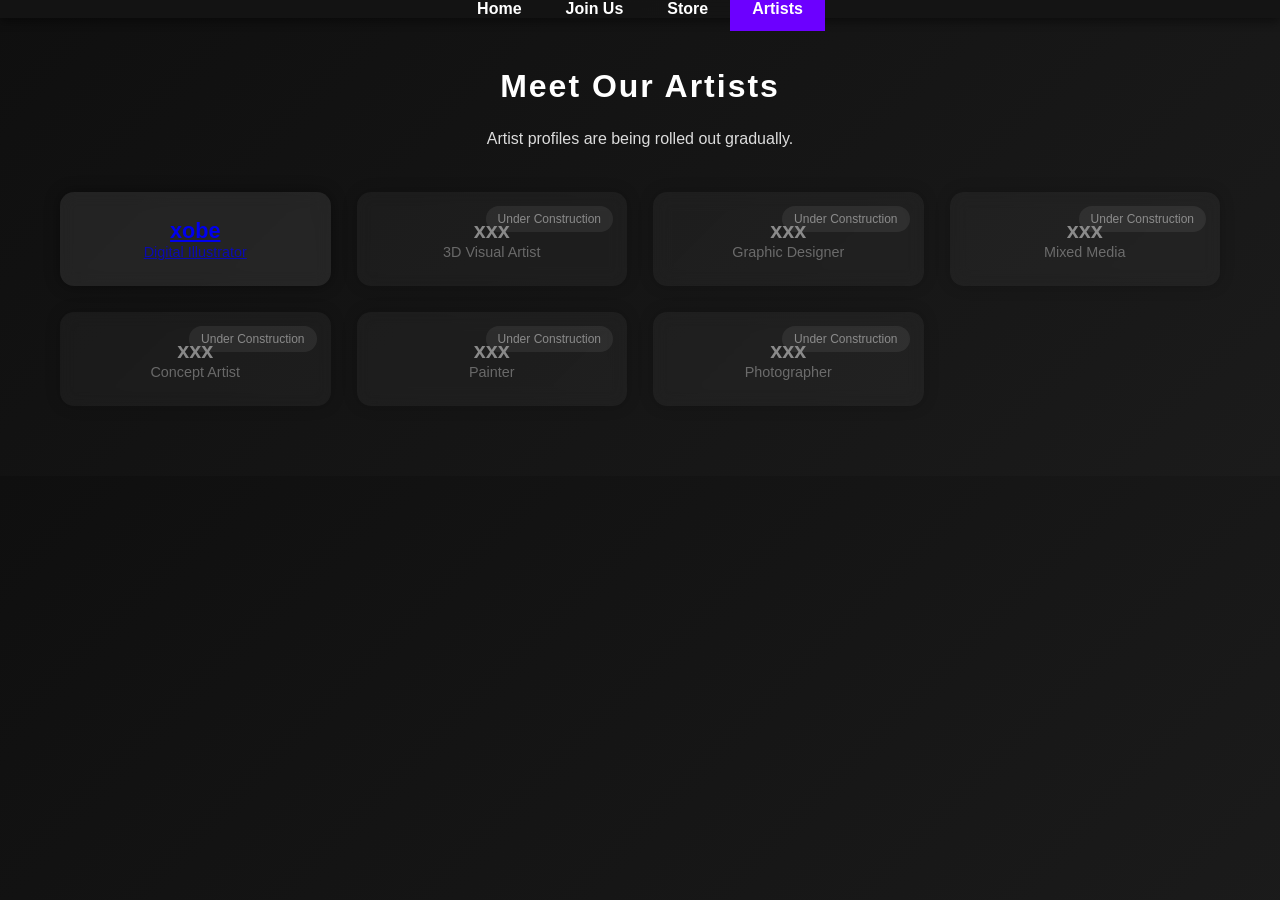
<file: artists_page.html>
<!DOCTYPE html>
<html lang="en">
<head>
    <meta charset="UTF-8">
    <title>ixhat Artists</title>
    <meta name="viewport" content="width=device-width, initial-scale=1.0">

<link rel="stylesheet" href="style.css">
  
</head>

<body>

    <!-- NAV -->
    <nav>
        <ul>
            <li><a href="index.html">Home</a></li>
            <li><a href="join.html">Join Us</a></li>
            <li><a href="store.html">Store</a></li>
            <li><a class="active" href="artists.html">Artists</a></li>
        </ul>
    </nav>

    <!-- HEADER -->
    <header class="page-header">
        <h1>Meet Our Artists</h1>
        <p>Artist profiles are being rolled out gradually.</p>
    </header>

    <!-- GRID -->
    <main class="grid-container">

        <!-- ACTIVE ARTIST -->
        <a href="xobe.html" class="artist-link">
            <div class="artist-card active">
                <div class="artist-name">xobe</div>
                <div class="artist-tag">Digital Illustrator</div>
            </div>
        </a>

        <!-- INACTIVE ARTISTS -->
        <div class="artist-card inactive">
            <span class="construction-tag">Under Construction</span>
            <div class="artist-name">xxx</div>
            <div class="artist-tag">3D Visual Artist</div>
        </div>

        <div class="artist-card inactive">
            <span class="construction-tag">Under Construction</span>
            <div class="artist-name">xxx</div>
            <div class="artist-tag">Graphic Designer</div>
        </div>

        <div class="artist-card inactive">
            <span class="construction-tag">Under Construction</span>
            <div class="artist-name">xxx</div>
            <div class="artist-tag">Mixed Media</div>
        </div>

        <div class="artist-card inactive">
            <span class="construction-tag">Under Construction</span>
            <div class="artist-name">xxx</div>
            <div class="artist-tag">Concept Artist</div>
        </div>

        <div class="artist-card inactive">
            <span class="construction-tag">Under Construction</span>
            <div class="artist-name">xxx</div>
            <div class="artist-tag">Painter</div>
        </div>

        <div class="artist-card inactive">
            <span class="construction-tag">Under Construction</span>
            <div class="artist-name">xxx</div>
            <div class="artist-tag">Photographer</div>
        </div>

    </main>

</body>
</html>
</file>
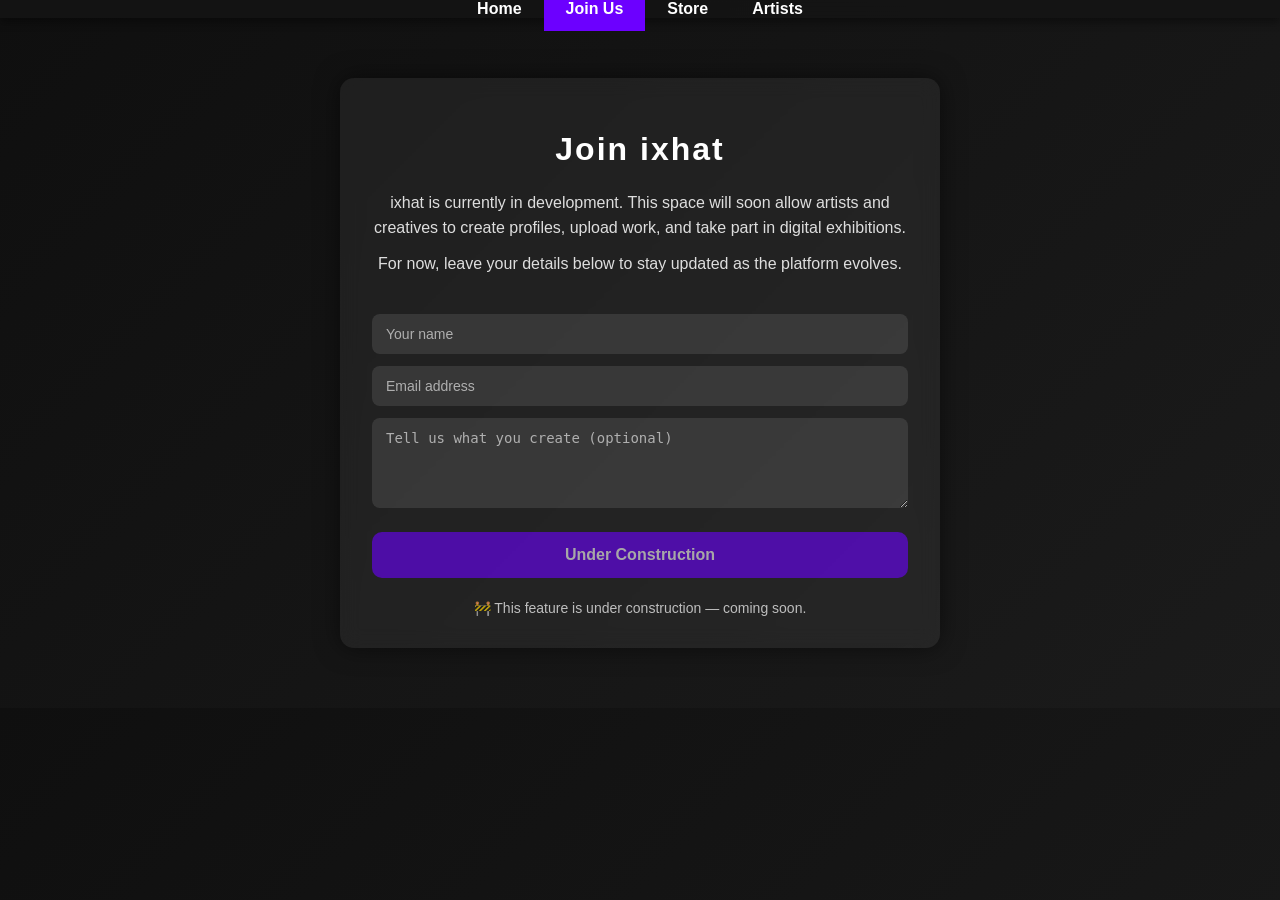
<file: joinUs.html>
<!DOCTYPE html>
<html lang="en">
<head>
    <meta charset="UTF-8">
    <title>Join ixhat</title>
    <meta name="viewport" content="width=device-width, initial-scale=1.0">

<link rel="stylesheet" href="style.css">

</head>

<body>

    <!-- NAV -->
    <nav>
        <ul>
            <li><a href="index.html">Home</a></li>
            <li><a class="active" href="join.html">Join Us</a></li>
            <li><a href="store.html">Store</a></li>
            <li><a href="artists_page.html">Artists</a></li>
        </ul>
    </nav>

    <!-- CONTENT -->
    <main class="container">
        <h1>Join ixhat</h1>

        <p>
            ixhat is currently in development.
            This space will soon allow artists and creatives to create profiles,
            upload work, and take part in digital exhibitions.
        </p>

        <p>
            For now, leave your details below to stay updated as the platform evolves.
        </p>

        <form>
            <input type="text" placeholder="Your name">
            <input type="email" placeholder="Email address">
            <textarea placeholder="Tell us what you create (optional)"></textarea>

            <button disabled>Under Construction</button>
        </form>

        <div class="construction">
            🚧 This feature is under construction — coming soon.
        </div>
    </main>

</body>
</html>
</file>
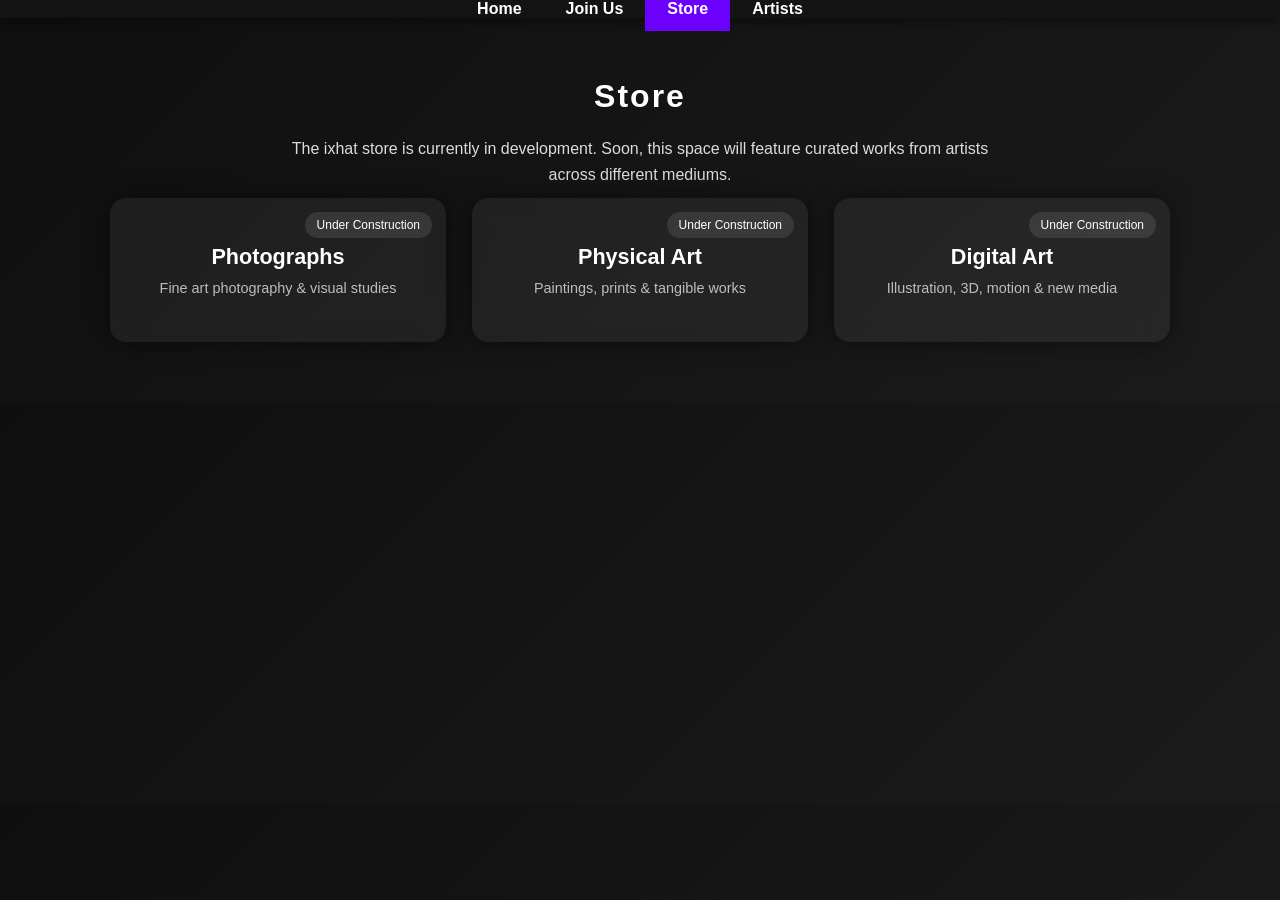
<file: store.html>
<!DOCTYPE html>
<html lang="en">
<head>
    <meta charset="UTF-8">
    <title>ixhat Store</title>
    <meta name="viewport" content="width=device-width, initial-scale=1.0">

<link rel="stylesheet" href="style.css">
    
</head>

<body>

    <!-- NAV -->
    <nav>
        <ul>
            <li><a href="index.html">Home</a></li>
            <li><a href="joinUs.html">Join Us</a></li>
            <li><a class="active" href="store.html">Store</a></li>
            <li><a href="artists_page.html">Artists</a></li>
        </ul>
    </nav>

    <!-- STORE CONTENT -->
    <main class="store-container">
        <h1>Store</h1>

        <p>
            The ixhat store is currently in development.
            Soon, this space will feature curated works from artists
            across different mediums.
        </p>

        <div class="category-grid">
            <div class="category-card">
                <span class="tag">Under Construction</span>
                <div class="category-title">Photographs</div>
                <div class="category-sub">
                    Fine art photography & visual studies
                </div>
            </div>

            <div class="category-card">
                <span class="tag">Under Construction</span>
                <div class="category-title">Physical Art</div>
                <div class="category-sub">
                    Paintings, prints & tangible works
                </div>
            </div>

            <div class="category-card">
                <span class="tag">Under Construction</span>
                <div class="category-title">Digital Art</div>
                <div class="category-sub">
                    Illustration, 3D, motion & new media
                </div>
            </div>
        </div>
    </main>

</body>
</html>
</file>
<file: style.css>
/* ===============================
   GLOBAL RESET & BASE
================================ */

* {
    box-sizing: border-box;
}

body {
    margin: 0;
    background: linear-gradient(135deg, #0f0f0f, #1b1b1b);
    font-family: Arial, sans-serif;
    color: white;
    overflow-x: hidden;
}

/* ===============================
   NAVIGATION (ALL PAGES)
================================ */

nav {
    position: sticky;
    top: 0;
    z-index: 100;
    background: rgba(20,20,20,0.85);
    backdrop-filter: blur(6px);
    box-shadow: 0 4px 10px rgba(0,0,0,0.4);
}

nav ul {
    list-style: none;
    margin: 0;
    padding: 0;
    display: flex;
    justify-content: center;
    flex-wrap: wrap;
}

nav a {
    color: white;
    text-decoration: none;
    padding: 14px 22px;
    font-weight: bold;
    transition: 0.3s;
}

nav a:hover {
    background: #444;
}

nav a.active {
    background: #6c00ff;
}

/* ===============================
   TYPOGRAPHY
================================ */

h1, h2 {
    text-align: center;
    letter-spacing: 2px;
}

p {
    max-width: 700px;
    margin: 10px auto;
    text-align: center;
    line-height: 1.6;
    opacity: 0.85;
}

/* ===============================
   ANIMATIONS
================================ */

@keyframes fade {
    from { opacity: 0; transform: translateY(25px); }
    to { opacity: 1; transform: translateY(0); }
}

.fade-in {
    animation: fade 1.2s ease forwards;
}

/* ===============================
   HOME PAGE (PHOTO STRIP)
================================ */

.photo-strip {
    width: 100%;
    overflow: hidden;
    margin: 30px 0 40px;
}

.photo-track {
    display: flex;
    gap: 20px;
    animation: scroll 40s linear infinite;
}

.photo-track img {
    width: 160px;
    height: 110px;
    object-fit: cover;
    border-radius: 10px;
    transition: transform 0.4s, box-shadow 0.4s;
}

.photo-track img:hover {
    transform: scale(1.1);
    box-shadow: 0 0 20px rgba(160, 80, 255, 0.7);
}

@keyframes scroll {
    0% { transform: translateX(0); }
    100% { transform: translateX(-50%); }
}

/* ===============================
   LOGO (HOME)
================================ */

.logo {
    width: 280px;
    margin-top: 20px;
    transition: transform 0.5s, filter 0.5s;
    filter: drop-shadow(0 0 20px rgba(120, 0, 255, 0.5));
}

.logo:hover {
    transform: scale(1.07);
    filter: drop-shadow(0 0 40px rgba(160, 80, 255, 0.8));
}

/* ===============================
   JOIN PAGE
================================ */

.container {
    max-width: 600px;
    margin: 60px auto;
    padding: 32px;
    background: rgba(255,255,255,0.06);
    border-radius: 14px;
    backdrop-filter: blur(10px);
    box-shadow: 0 0 25px rgba(0,0,0,0.5);
    text-align: center;
}

form {
    margin-top: 25px;
}

input,
textarea {
    width: 100%;
    padding: 12px 14px;
    margin-top: 12px;
    border-radius: 8px;
    border: none;
    background: rgba(255,255,255,0.1);
    color: white;
    font-size: 14px;
}

input::placeholder,
textarea::placeholder {
    color: rgba(255,255,255,0.6);
}

input:focus,
textarea:focus {
    outline: 2px solid #6c00ff;
}

textarea {
    resize: vertical;
    min-height: 90px;
}

button {
    width: 100%;
    margin-top: 20px;
    padding: 14px;
    background: #6c00ff;
    color: white;
    border: none;
    border-radius: 10px;
    font-size: 16px;
    font-weight: bold;
    opacity: 0.6;
    cursor: not-allowed;
}

.construction {
    margin-top: 22px;
    font-size: 14px;
    opacity: 0.7;
}

/* ===============================
   STORE PAGE
================================ */

.store-container {
    max-width: 1100px;
    margin: 60px auto;
    padding: 0 20px;
    text-align: center;
}

.category-grid {
    display: grid;
    grid-template-columns: repeat(auto-fit, minmax(240px, 1fr));
    gap: 26px;
}

.category-card {
    background: rgba(255,255,255,0.06);
    border-radius: 16px;
    padding: 46px 20px;
    backdrop-filter: blur(10px);
    box-shadow: 0 0 25px rgba(0,0,0,0.5);
    transition: 0.4s ease;
    position: relative;
    cursor: not-allowed;
}

.category-card:hover {
    transform: translateY(-8px);
    box-shadow: 0 0 35px rgba(140,60,255,0.6);
}

.category-title {
    font-size: 1.35rem;
    font-weight: bold;
}

.category-sub {
    font-size: 0.9rem;
    opacity: 0.7;
    margin-top: 10px;
}

.tag {
    position: absolute;
    top: 14px;
    right: 14px;
    background: rgba(255,255,255,0.1);
    padding: 6px 12px;
    border-radius: 20px;
    font-size: 12px;
}

/* ===============================
   ARTISTS PAGE
================================ */

.page-header {
    text-align: center;
    margin: 50px 20px 10px;
}

.grid-container {
    display: grid;
    margin: 40px auto 70px;
    padding: 0 20px;
    max-width: 1200px;
    grid-template-columns: repeat(auto-fit, minmax(240px, 1fr));
    gap: 26px;
}

.artist-card {
    background: rgba(255,255,255,0.08);
    padding: 26px 22px;
    border-radius: 14px;
    text-align: center;
    backdrop-filter: blur(8px);
    box-shadow: 0 0 15px rgba(0,0,0,0.4);
    transition: 0.35s ease;
    position: relative;
}

.artist-card.active:hover {
    transform: translateY(-8px) scale(1.03);
    box-shadow: 0 0 25px rgba(140,60,255,0.7);
}

.artist-card.inactive {
    opacity: 0.5;
    cursor: not-allowed;
}

.artist-name {
    font-size: 1.35rem;
    font-weight: bold;
}

.artist-tag {
    font-size: 0.9rem;
    opacity: 0.7;
}

.construction-tag {
    position: absolute;
    top: 14px;
    right: 14px;
    background: rgba(255,255,255,0.15);
    padding: 6px 12px;
    border-radius: 20px;
    font-size: 12px;
}

/* ===============================
   RESPONSIVE
================================ */

@media (max-width: 768px) {
    nav a {
        padding: 12px 16px;
    }
}

@media (max-width: 480px) {
    h1 {
        font-size: 1.6rem;
    }

    p {
        font-size: 0.95rem;
    }
}
/* ===============================
   XOBE ARTIST PAGE
================================ */

/* Content wrapper */
.section {
    margin: 60px auto;
    padding: 0 20px;
}

/* Override global paragraph spacing slightly */
.section p {
    max-width: 750px;
    margin: 15px auto;
    line-height: 1.7;
    opacity: 0.9;
}

/* Artwork grid */
.art-grid {
    width: 90%;
    max-width: 1200px;
    margin: 40px auto;
    display: grid;
    grid-template-columns: repeat(auto-fit, minmax(250px, 1fr));
    gap: 25px;
}

.art-grid img {
    width: 100%;
    border-radius: 12px;
    cursor: pointer;
    transition: transform 0.4s ease, box-shadow 0.4s ease;
}

.art-grid img:hover {
    transform: scale(1.05);
    box-shadow: 0 0 20px rgba(160, 80, 255, 0.7);
}

/* Project description box */
.project-box {
    max-width: 850px;
    margin: 60px auto;
    padding: 35px;
    background: rgba(255,255,255,0.06);
    border-radius: 15px;
    backdrop-filter: blur(8px);
    box-shadow: 0 0 25px rgba(0,0,0,0.4);
}
</file>
